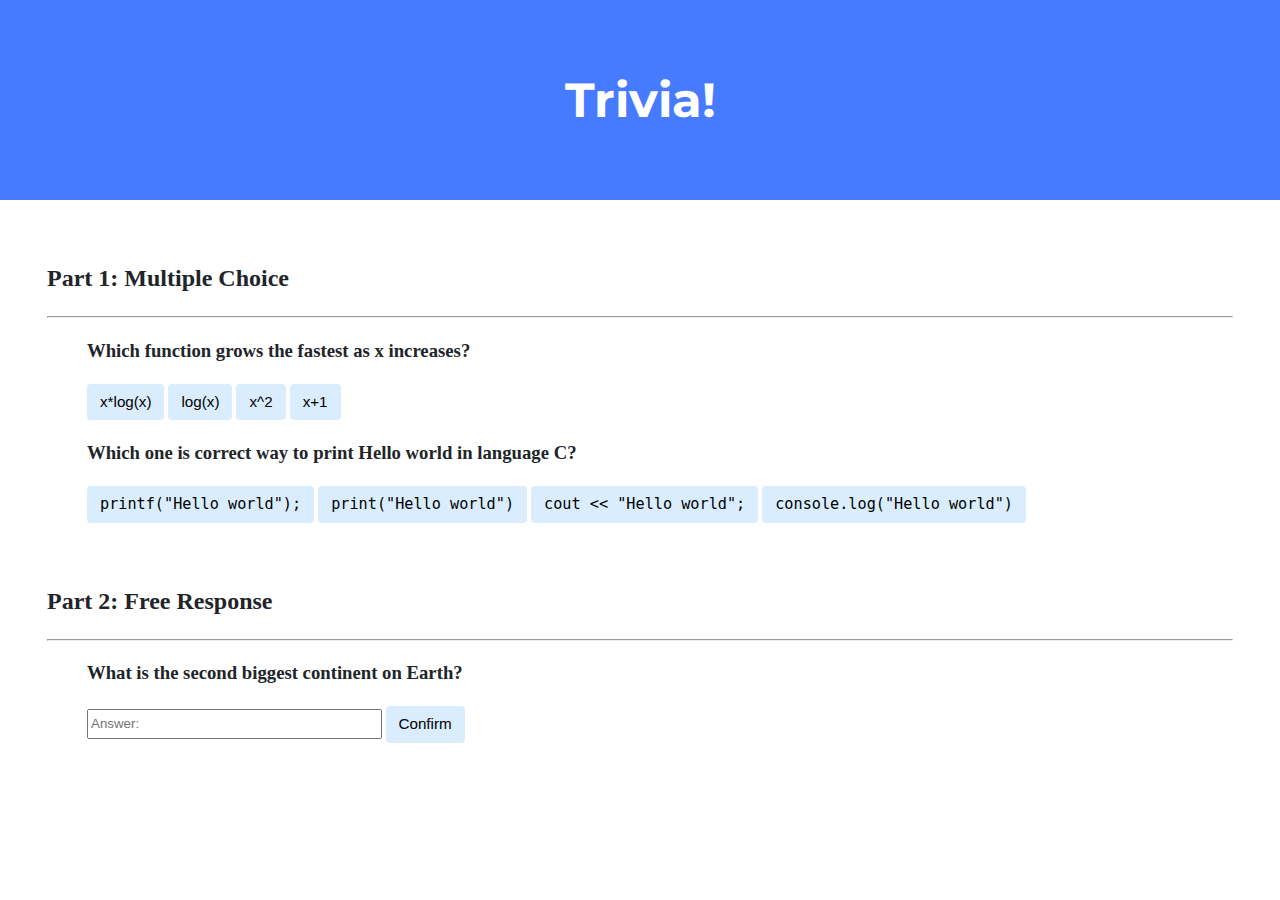
<file: courses/cs50x/cs50x_trivia/index.html>
<!DOCTYPE html>

<html lang="en">
    <head>
        <link href="https://fonts.googleapis.com/css2?family=Montserrat:wght@500&display=swap" rel="stylesheet">
        <link href="styles.css" rel="stylesheet">
        <title>Trivia!</title>
        <script>
            // TODO: Add code to check answers to questions
        </script>
    </head>
    <body>
        <div class="header">
            <h1>Trivia!</h1>
        </div>

        <div class="container">
            <div class="section">
                <!-- TODO: Add multiple choice question here -->

                <h2>Part 1: Multiple Choice </h2>
                <hr>
                    <ol>
                        <h3>Which function grows the fastest as x increases?</h3>
                        <li id="question1">                          
                            <button id="q1-btn1" class="btn">x*log(x)</button>
                            <button id="q1-btn2" class="btn">log(x)</button>
                            <button id="q1-btn3" class="btn">x^2</button>
                            <button id="q1-btn4" class="btn">x+1</button>
                            <p id="q1-p"></p>  
                        </li>
                    </ol>
                    <ol>
                        <h3>Which one is correct way to print Hello world in language C?</h3>
                        <li id="question2">
                            <button id="q2-btn1" class="btn"><code>printf("Hello world");</code></button>
                            <button id="q2-btn2" class="btn"><code>print("Hello world")</code></button>
                            <button id="q2-btn3" class="btn"><code>cout << "Hello world";</code></button>
                            <button id="q2-btn4" class="btn"><code>console.log("Hello world")</code></button>
                            <p id="q2-p"></p>
                        </li>
                    </ol>
            </div>


            <div class="section">
                <h2>Part 2: Free Response</h2>
                <hr>
                    <ol id="response_section">
                        <li>
                            <h3>What is the second biggest continent on Earth?</h3>
                            <input autocomplete="off" type="text" placeholder="Answer:" id="user_input">
                            <button id="submit" class="btn">Confirm</button>
                            <p id="p-response"></p>
                        </li>
                    </ol>
            </div>
        </div>

        <script src="script.js"></script>

    </body>
</html>
</file>
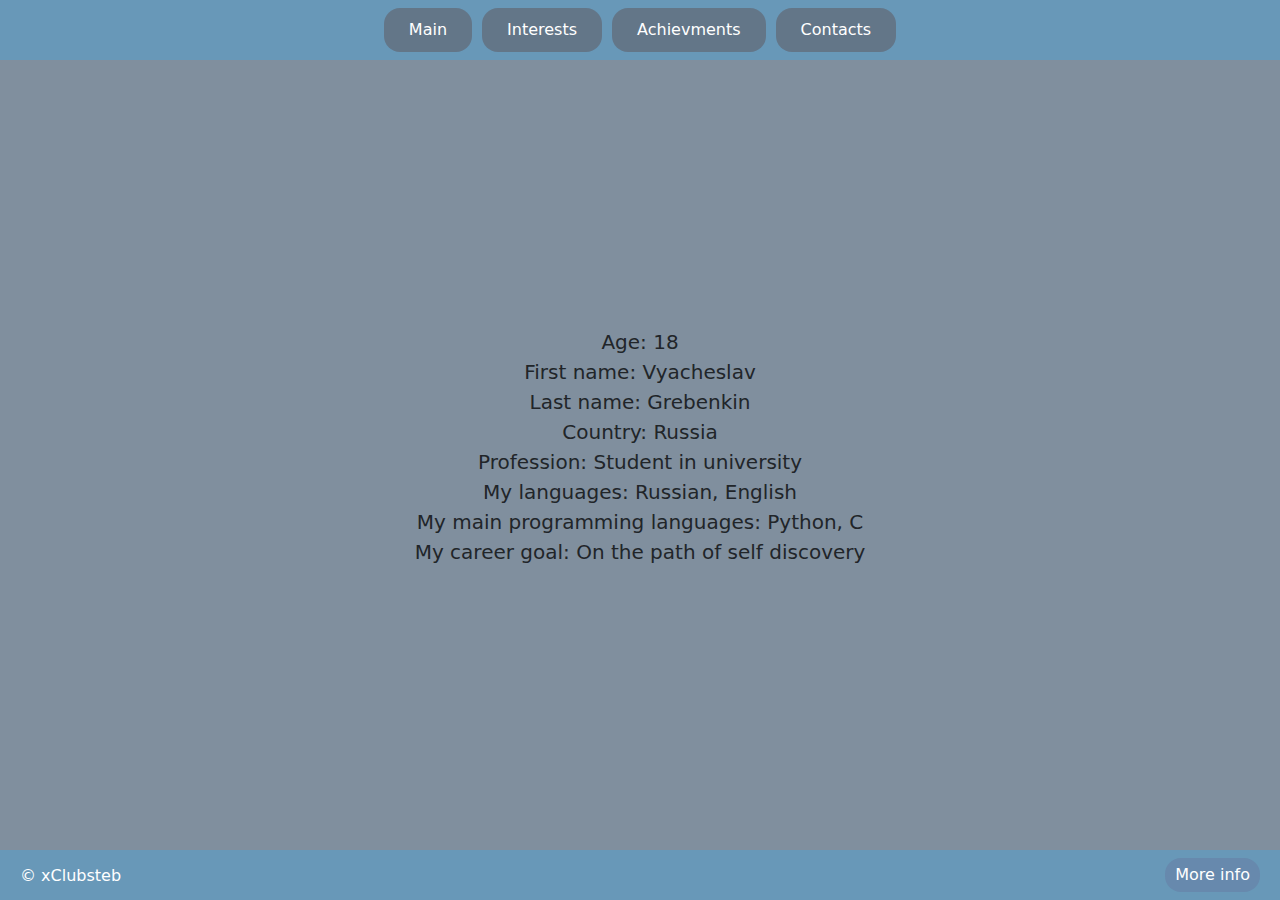
<file: courses/cs50x/homepage/more_info.html>
<!DOCTYPE html>

<html lang="en">
    <head>
        <link href="https://cdn.jsdelivr.net/npm/bootstrap@5.3.3/dist/css/bootstrap.min.css" rel="stylesheet" integrity="sha384-QWTKZyjpPEjISv5WaRU9OFeRpok6YctnYmDr5pNlyT2bRjXh0JMhjY6hW+ALEwIH" crossorigin="anonymous">
        <script src="https://cdn.jsdelivr.net/npm/bootstrap@5.3.3/dist/js/bootstrap.bundle.min.js" integrity="sha384-YvpcrYf0tY3lHB60NNkmXc5s9fDVZLESaAA55NDzOxhy9GkcIdslK1eN7N6jIeHz" crossorigin="anonymous"></script>
        <link href="styles.css" rel="stylesheet">
        <title>More info</title>
    </head>
    <body>
        <header id="header">
            <nav>
                <a href="page1.html" class="btn-nav">Main</a>
                <a href="page2.html" class="btn-nav">Interests</a>
                <a href="page3.html" class="btn-nav">Achievments</a>
                <a href="page4.html" class="btn-nav">Contacts</a>
            </nav>
        </header>

        <main id="main">
            <p style="font-size: 20px;">
                Age: 18<br>
                First name: Vyacheslav<br>
                Last name: Grebenkin<br>
                Country: Russia<br>
                Profession: Student in university<br>
                My languages: Russian, English<br>
                My main programming languages: Python, C<br>
                My career goal: On the path of self discovery<br>
            </p>
        </main>

        <footer id="footer">
            <p id="footer-left">© xClubsteb</p>
            <button id="footer-btn">More info</button>
        </footer>

        <script src="more_info.js"></script>
    </body>
</html>
</file>
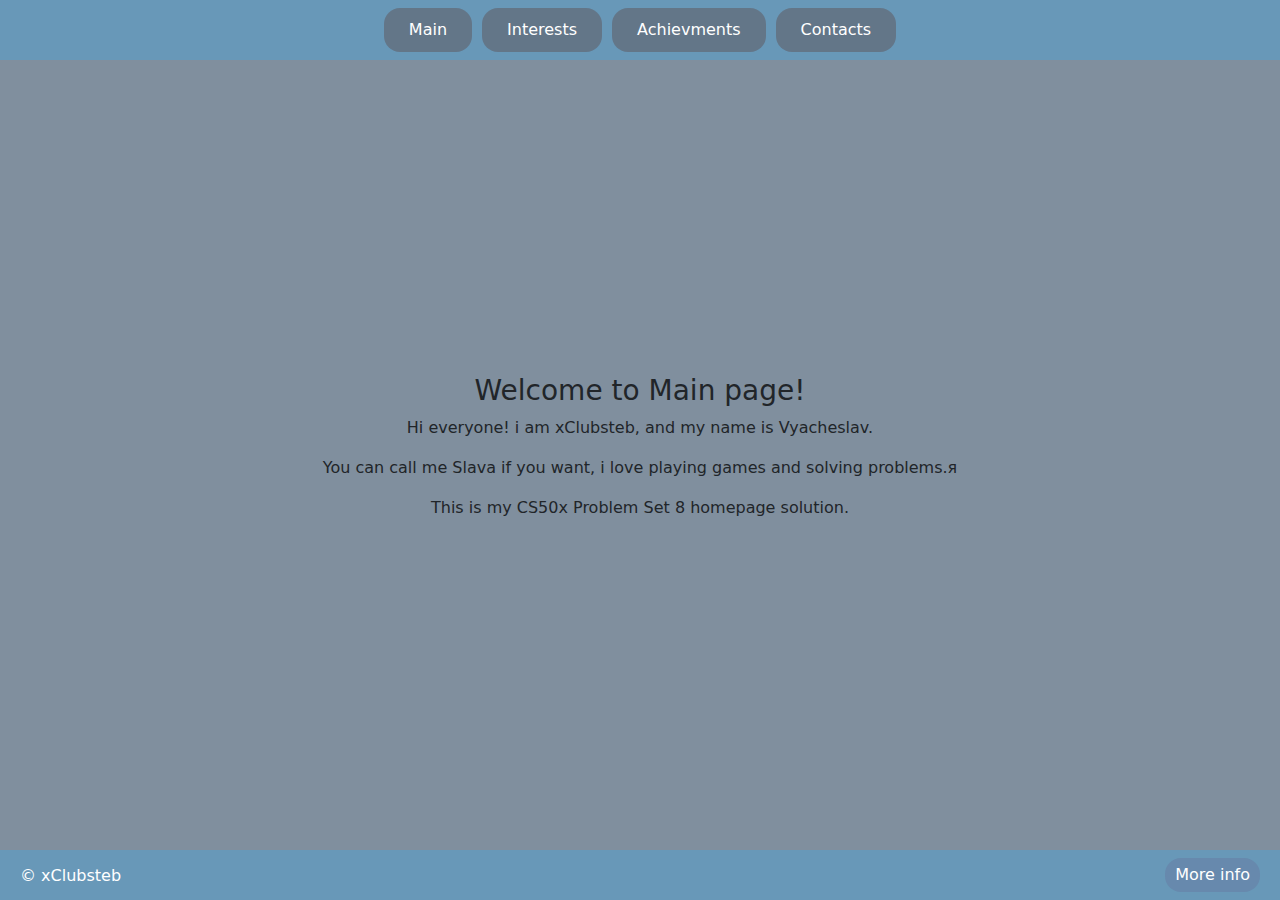
<file: courses/cs50x/homepage/page1.html>
<!DOCTYPE html>

<html lang="en">
    <head>
        <link href="https://cdn.jsdelivr.net/npm/bootstrap@5.3.3/dist/css/bootstrap.min.css" rel="stylesheet" integrity="sha384-QWTKZyjpPEjISv5WaRU9OFeRpok6YctnYmDr5pNlyT2bRjXh0JMhjY6hW+ALEwIH" crossorigin="anonymous">
        <script src="https://cdn.jsdelivr.net/npm/bootstrap@5.3.3/dist/js/bootstrap.bundle.min.js" integrity="sha384-YvpcrYf0tY3lHB60NNkmXc5s9fDVZLESaAA55NDzOxhy9GkcIdslK1eN7N6jIeHz" crossorigin="anonymous"></script>
        <link href="styles.css" rel="stylesheet">
        <title>Main</title>
    </head>
    <body>
        <header id="header">
            <nav>
                <a href="page1.html" class="btn-nav">Main</a>
                <a href="page2.html" class="btn-nav">Interests</a>
                <a href="page3.html" class="btn-nav">Achievments</a>
                <a href="page4.html" class="btn-nav">Contacts</a>
            </nav>
        </header>

        <main id="main">
            <h3>Welcome to Main page!</h3>
            <p>Hi everyone! i am xClubsteb, and my name is Vyacheslav.</p>
            <p>You can call me Slava if you want, i love playing games and solving problems.я</p>
            <p>This is my CS50x Problem Set 8 homepage solution.</p>
        </main>

        <footer id="footer">
            <p id="footer-left">© xClubsteb</p>
            <button id="footer-btn">More info</button>
        </footer>
        <script src="more_info.js"></script>
    </body>
</html>

<!--

requierments:
    html:
    1) 4 pages(links to all of them from any page)
    2) 10 diffirent tags (html body head and title dont count)
        counts only first use of tag
    3) use atleast 1 thing from library
    
    css:
    1) 5 diffirent css selectors
    2) 5 diffirent properties for each of them
    3) add JS feature to interact with site
    4) ensure compatability with other devices(phones, etc)

    txt:
    1) create txt file which lists 10 tags and 5 selectors i used and quick description 
    of how i chosed to use JS and bootstrap library

-------------------------------    
- My plan for homepage project:
-------------------------------

i dont fucking know

main page will talk about me in general, who i am etc and link to other pages nicely

interest page:
    will show games/anime/stuff i like
    will talk about my programming path
    will talk about my hobbies maybe?

contact page:
    will show my:
        github
        discord
        (i think this is enough?)

my projects page:
    this one will be more focused on my programming skills/etc
    
    idk the structure yet


-->
</file>
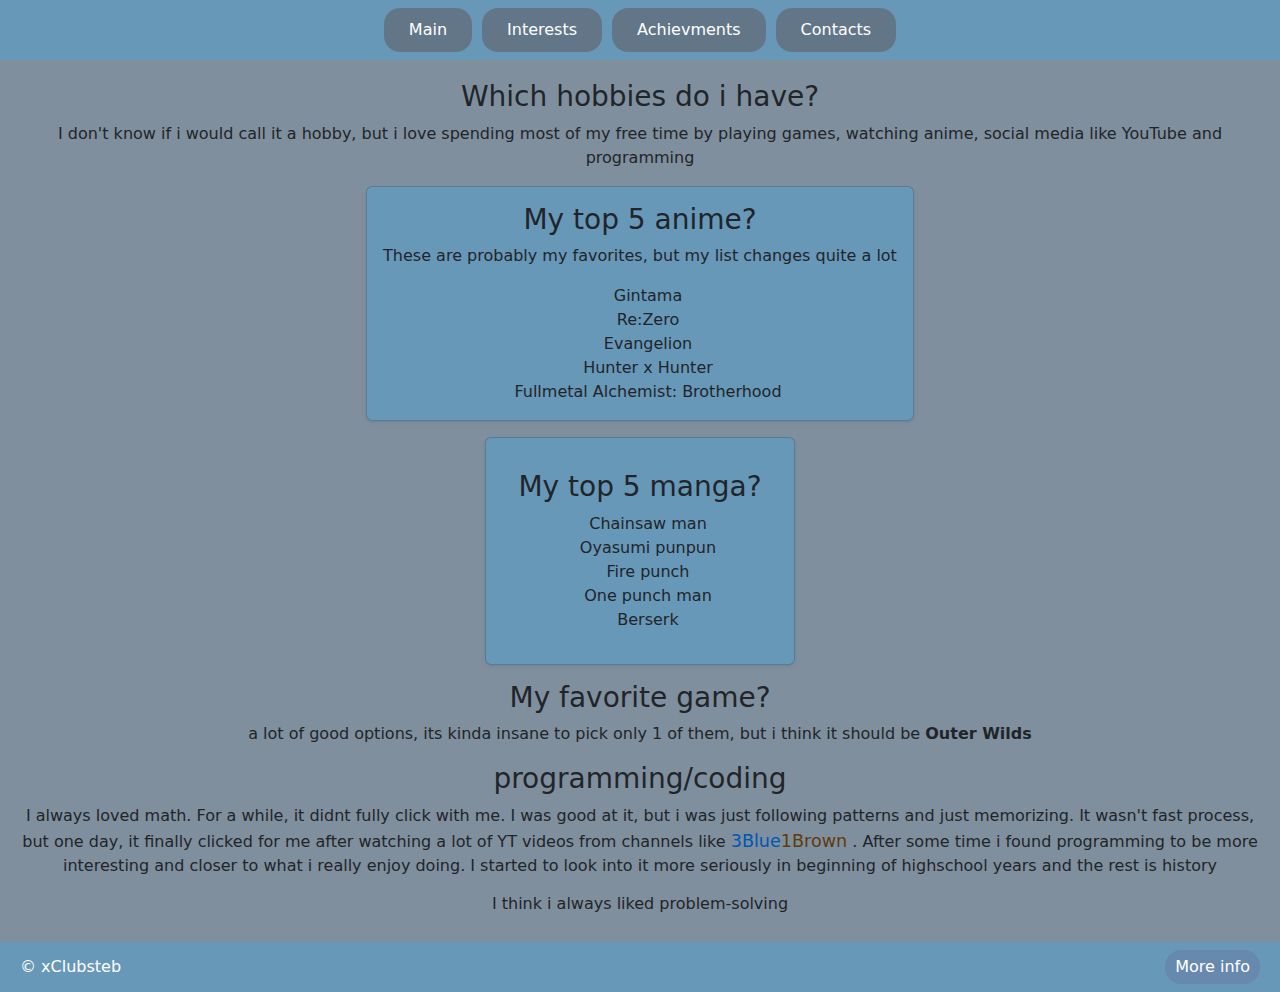
<file: courses/cs50x/homepage/page2.html>
<!DOCTYPE html>

<html lang="en">
    <head>
        <link href="https://cdn.jsdelivr.net/npm/bootstrap@5.3.3/dist/css/bootstrap.min.css" rel="stylesheet" integrity="sha384-QWTKZyjpPEjISv5WaRU9OFeRpok6YctnYmDr5pNlyT2bRjXh0JMhjY6hW+ALEwIH" crossorigin="anonymous">
        <script src="https://cdn.jsdelivr.net/npm/bootstrap@5.3.3/dist/js/bootstrap.bundle.min.js" integrity="sha384-YvpcrYf0tY3lHB60NNkmXc5s9fDVZLESaAA55NDzOxhy9GkcIdslK1eN7N6jIeHz" crossorigin="anonymous"></script>
        <link href="styles.css" rel="stylesheet">
        <title>Interests</title>
    </head>
    <body>
        <header id="header">
            <nav>
                <a href="page1.html" class="btn-nav">Main</a>
                <a href="page2.html" class="btn-nav">Interests</a>
                <a href="page3.html" class="btn-nav">Achievments</a>
                <a href="page4.html" class="btn-nav">Contacts</a>
            </nav>
        </header>

        <main id="main">
            <section id="question1">
                <h3>Which hobbies do i have?</h3>
                <p>
                    I don't know if i would call it a hobby, but i love
                    spending most of my free time by playing games, watching anime,
                    social media like YouTube and programming
                </p>
            </section>
            <div id="question2" class="card mb-3 shadow-sm">
                <div class="card-body">
                    <h3 class="card-title">My top 5 anime?</h3>
                    <p>These are probably my favorites, but my list changes quite a lot</p>
                    <ol class="mb-0 ps-3">
                        <li>Gintama</li>
                        <li>Re:Zero</li>
                        <li>Evangelion</li>
                        <li>Hunter x Hunter</li>
                        <li>Fullmetal Alchemist: Brotherhood</li>
                    </ol>
                </div>
            </div>
            <div id="question3" class="card mb-3 shadow-sm p-3">
                <div class="card-body">
                    <h3 class="card-title">My top 5 manga?</h3>
                    <ol class="mb-0 ps-3">
                        <li>Chainsaw man</li>
                        <li>Oyasumi punpun</li>
                        <li>Fire punch</li>
                        <li>One punch man</li>
                        <li>Berserk</li>
                    </ol>
                </div>
            </div>
            <div id="question4">
                <h3>My favorite game?</h3>
                <p>
                    a lot of good options, its kinda insane to pick only 1 of them, 
                    but i think it should be <b>Outer Wilds</b>
                </p>
            </div>
            <div id="question5">
                <h3>programming/coding</h3>
                <p>
                I always loved math. For a while, it didnt fully click with me. I was good at it, but i was just following patterns and just memorizing.
                It wasn't fast process, but one day, it finally clicked for me after watching a lot of YT videos from channels like 
                
                <a href="https://www.youtube.com/c/3blue1brown">
                    <span id="Blue">3Blue</span><span id="Brown">1Brown</span>
                </a>.
                After some time i found programming to be more interesting and closer to what i really enjoy
                doing. I started to look into it more seriously in beginning of highschool years and the rest is history
                </p>
                <h6>I think i always liked problem-solving</h6>
            </div>
        </main>

        <footer id="footer">
            <p id="footer-left">© xClubsteb</p>
            <button id="footer-btn">More info</button>
        </footer>
        <script src="more_info.js"></script>
    </body>
</html>
</file>
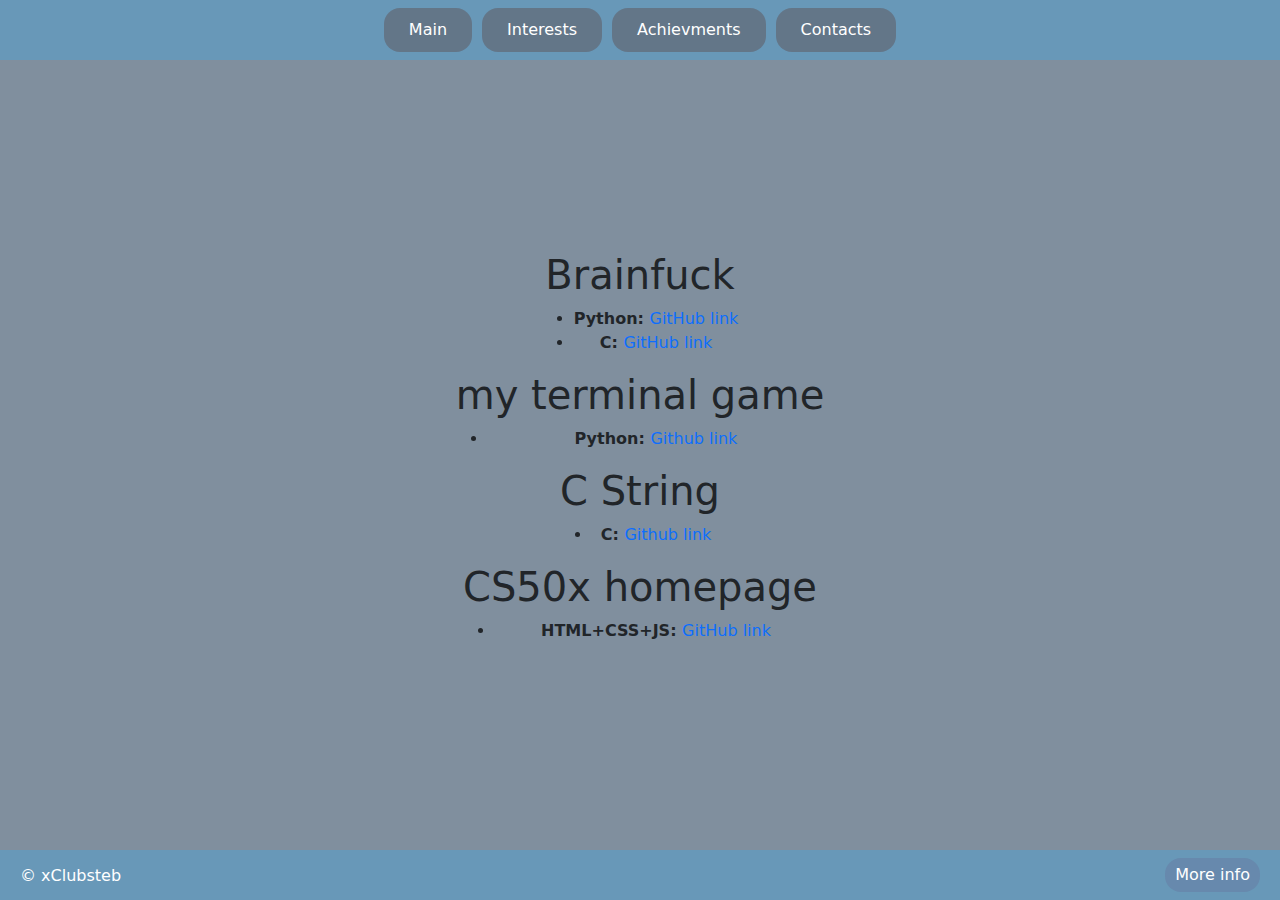
<file: courses/cs50x/homepage/page3.html>
<!DOCTYPE html>

<html lang="en">
    <head>
        <link href="https://cdn.jsdelivr.net/npm/bootstrap@5.3.3/dist/css/bootstrap.min.css" rel="stylesheet" integrity="sha384-QWTKZyjpPEjISv5WaRU9OFeRpok6YctnYmDr5pNlyT2bRjXh0JMhjY6hW+ALEwIH" crossorigin="anonymous">
        <script src="https://cdn.jsdelivr.net/npm/bootstrap@5.3.3/dist/js/bootstrap.bundle.min.js" integrity="sha384-YvpcrYf0tY3lHB60NNkmXc5s9fDVZLESaAA55NDzOxhy9GkcIdslK1eN7N6jIeHz" crossorigin="anonymous"></script>
        <link href="styles.css" rel="stylesheet">
        <title>Achievments</title>
    </head>
    <body>
        <header id="header">
            <nav>
                <a href="page1.html" class="btn-nav">Main</a>
                <a href="page2.html" class="btn-nav">Interests</a>
                <a href="page3.html" class="btn-nav">Achievments</a>
                <a href="page4.html" class="btn-nav">Contacts</a>
            </nav>
        </header>

        <main id="main">
        
        <div>
            <h1>Brainfuck</h1>
            <ul>
                <li>
                    <b>Python: </b>
                    <a href="https://github.com/xClubsteb/brainfuck-interpreter/blob/main/Python/brainfuck_interpreter.py">GitHub link</a>
                </li>
                <li>
                    <b>C: </b>
                    <a href="https://github.com/xClubsteb/brainfuck-interpreter/blob/main/C/brainfuck_interpreter.c">GitHub link</a>
                </li>
            </ul>
        </div>

        <div>
            <h1>my terminal game</h1>
            <ul>
                <li>
                    <b>Python: </b>
                    <a href="https://github.com/xClubsteb/my-terminal-game">Github link</a>
                </li>
            </ul>
        </div>

        <div>
            <h1>C String</h1>
            <ul>
                <li>
                    <b>C: </b>
                    <a href="https://github.com/xClubsteb/Grave/blob/main/C/string/string.c">Github link</a>
                </li>
            </ul>
        </div>

        <div>
            <h1>CS50x homepage</h1>
            <ul>
                <li>
                    <b>HTML+CSS+JS: </b>
                    <a href="https://github.com/xClubsteb/Grave/tree/main/Web/homepage">GitHub link</a>
                </li>
            </ul>
        </div>

        </main>

        <footer id="footer">
            <p id="footer-left">© xClubsteb</p>
            <button id="footer-btn">More info</button>
        </footer>
        <script src="more_info.js"></script>
    </body>
</html>
</file>
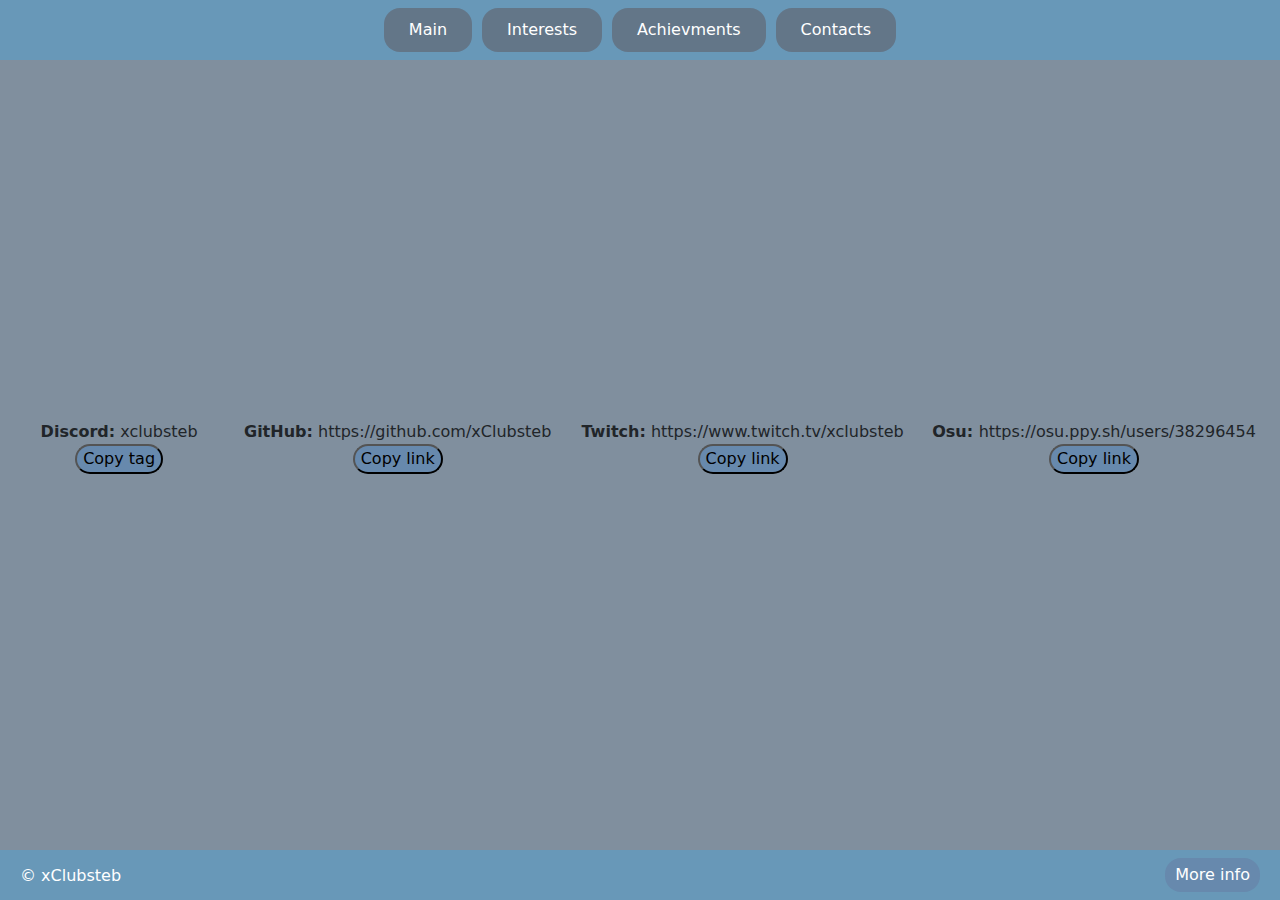
<file: courses/cs50x/homepage/page4.html>
<!DOCTYPE html>

<html lang="en">
    <head>
        <link href="https://cdn.jsdelivr.net/npm/bootstrap@5.3.3/dist/css/bootstrap.min.css" rel="stylesheet" integrity="sha384-QWTKZyjpPEjISv5WaRU9OFeRpok6YctnYmDr5pNlyT2bRjXh0JMhjY6hW+ALEwIH" crossorigin="anonymous">
        <script src="https://cdn.jsdelivr.net/npm/bootstrap@5.3.3/dist/js/bootstrap.bundle.min.js" integrity="sha384-YvpcrYf0tY3lHB60NNkmXc5s9fDVZLESaAA55NDzOxhy9GkcIdslK1eN7N6jIeHz" crossorigin="anonymous"></script>
        <link href="contacts.css" rel="stylesheet">
        <title>Contacts</title>
    </head>
    <body>
        <header id="header">
            <nav>
                <a href="page1.html" class="btn-nav">Main</a>
                <a href="page2.html" class="btn-nav">Interests</a>
                <a href="page3.html" class="btn-nav">Achievments</a>
                <a href="page4.html" class="btn-nav">Contacts</a>
            </nav>
        </header>

        <main id="main">
            <div>
                <ul class="lists-remove">
                    <li>
                        <b>Discord:</b> xclubsteb
                        <button class="copy-btn" id="tag">Copy tag</button>
                    </li>
                    <li>
                        <b>GitHub:</b> https://github.com/xClubsteb
                        <button class="copy-btn" id="link-github">Copy link</button>
                    </li>
                    <li>
                        <b>Twitch:</b> https://www.twitch.tv/xclubsteb
                        <button class="copy-btn" id="link-twitch">Copy link</button>
                    </li>
                    <li>
                        <b>Osu: </b> https://osu.ppy.sh/users/38296454
                        <button class="copy-btn" id="link-osu">Copy link</button>
                    </li>
                </ul>
            </div>
            <div>
                <p id="timer"></p>
            </div>
        </main>

        <footer id="footer">
            <p id="footer-left">© xClubsteb</p>
            <button id="footer-btn">More info</button>
        </footer>

        <script src="scripts.js"></script>
        <script src="more_info.js"></script>
    </body>
</html>
</file>
<file: courses/cs50x/cs50x_trivia/styles.css>
body {
    background-color: #fff;
    color: #212529;
    font-size: 1rem;
    font-weight: 400;
    line-height: 1.5;
    margin: 0;
    text-align: left;
}

.container {
    margin-left: auto;
    margin-right: auto;
    padding-left: 15px;
    padding-right: 15px;
}

.header {
    background-color: #477bff;
    color: #fff;
    margin-bottom: 2rem;
    padding: 2rem 1rem;
    text-align: center;
}

.section {
    padding: 0.5rem 2rem 1rem 2rem;
}

.section:hover {
    background-color: #f5f5f5;
    transition: color 2s ease-in-out, background-color 0.15s ease-in-out;
}

h1 {
    font-family: 'Montserrat', sans-serif;
    font-size: 48px;
}

button, input[type="submit"] {
    background-color: #d9edff;
    border: 1px solid transparent;
    border-radius: 0.25rem;
    font-size: 0.95rem;
    font-weight: 400;
    line-height: 1.5;
    padding: 0.375rem 0.75rem;
    text-align: center;
    transition: color 0.15s ease-in-out, background-color 0.15s ease-in-out, border-color 0.15s ease-in-out, box-shadow 0.15s ease-in-out;
    vertical-align: middle;
}


input[type="text"] {
    line-height: 1.8;
    width: 25%;
}

input[type="text"]:hover {
    background-color: #f5f5f5;
    transition: color 2s ease-in-out, background-color 0.15s ease-in-out;
}

ol li{
    list-style-type: None;
}
</file>
<file: courses/cs50x/homepage/styles.css>
nav {
    display: flex;
    justify-content: center;
    align-items: center;
    height: 60px;
    background-color: #6898b8;
    gap: 10px; 
}

#question2 {
    background-color: #6898b8;
}
#question3 {
    background-color: #6898b8;
}

ol li{
    list-style: none;
}

.btn-nav {
    display: inline-block;
    background-color: #60606b9c;
    padding: 10px 25px;
    text-decoration: none;
    color: white;
    border-radius: 16px;
}

.btn-nav:hover {
    background-color: #8d5f5f;
}

body {
  min-height: 100vh;
  margin: 0;
  display: grid;
  grid-template-rows: auto 1fr auto;
  background-color: #808f9e;
}

header {
  min-height: 60px;
  background: #6898b8;
}

#footer {
    display: grid;
    grid-template-columns: 1fr auto; 
    align-items: center; 
    min-height: 50px;
    background-color: #6898b8;
    padding: 0 20px;
    gap: 10px; 
}
#footer-left {
    color: white;
    justify-self: start;
    align-self: center;
    margin: 0;
    line-height: normal;
}

#footer-btn {
    padding: 5px 10px;
    display: flex;          
    align-items: center;
    justify-content: center;
    justify-self: end;
    border: none;
    border-radius: 5px;
    background-color: #6789ad;
    color: white;
    cursor: pointer;
    border-radius: 16px;
}
#footer-btn:hover {
    background-color: #0056b3;
}
main {
    display: flex;
    justify-content: center;
    align-items: center;
    flex-direction: column;
    padding: 20px;
    text-align: center;
    
}

#Blue {
    color:#0056b3;
}
#Brown {
    color: #5e3c0a;
}

#Blue, #Brown {
    font-size: 1.1em; /* slightly bigger than normal text */
    font-weight: 500; /* optional: makes it subtly stand out */
}
a {
    cursor: pointer;
    text-decoration: none;
}
a:hover span {
    text-decoration: underline;
}
</file>
<file: courses/cs50x/homepage/contacts.css>
nav {
    display: flex;
    justify-content: center;
    align-items: center;
    height: 60px;
    background-color: #6898b8;
    gap: 10px; 
}

.lists-remove {
    display: flex   ;
    list-style: none;
    margin: 0;
    padding: 0;
    gap: 20px;
    justify-content: center;
    align-items: center;
}

#icons {
    display: flex;       /* makes list items horizontal instead of stacked */
    gap: 20px;           /* space between the icons */
    list-style: none;    /* remove bullets */
    padding: 0;          /* remove default padding */
    margin: 0;           /* remove default margin */
}

#footer-btn {
    padding: 5px 10px;
    display: flex;          
    align-items: center;
    justify-content: center;
    justify-self: end;
    border: none;
    background-color: #6789ad;
    color: white;
    cursor: pointer;
    border-radius: 16px;
}
#footer-btn:hover {
    background-color: #0056b3;
}

.btn-nav {
    display: inline-block;
    background-color: #60606b9c;
    padding: 10px 25px;
    text-decoration: none;
    color: white;
    border-radius: 16px;
}

.btn-nav:hover {
    background-color: #8d5f5f;
}

body {
  min-height: 100vh;
  margin: 0;
  display: grid;
  grid-template-rows: auto 1fr auto;
  background-color: #808f9e;
}

header {
  min-height: 60px;
  background: #6898b8;
}

main {
    display: flex;
    justify-content: center;
    align-items: center;
    flex-direction: column;
    padding: 20px;
    text-align: center;
    
}

#footer-left {
    color: white;
    justify-self: start;
    align-self: center;
    margin: 0;
    line-height: normal;
}
#footer {
    display: grid;
    grid-template-columns: 1fr auto; 
    align-items: center; 
    min-height: 50px;
    background-color: #6898b8;
    padding: 0 20px;
    gap: 10px; 
}

.copy-btn {
    background-color: #6789ad;
    border-radius: 16px;
}

.copy-btn:hover {
    background-color: #0056b3;
}

#discord-tag {
    height: 90px;
    width: 90px;
}
</file>
